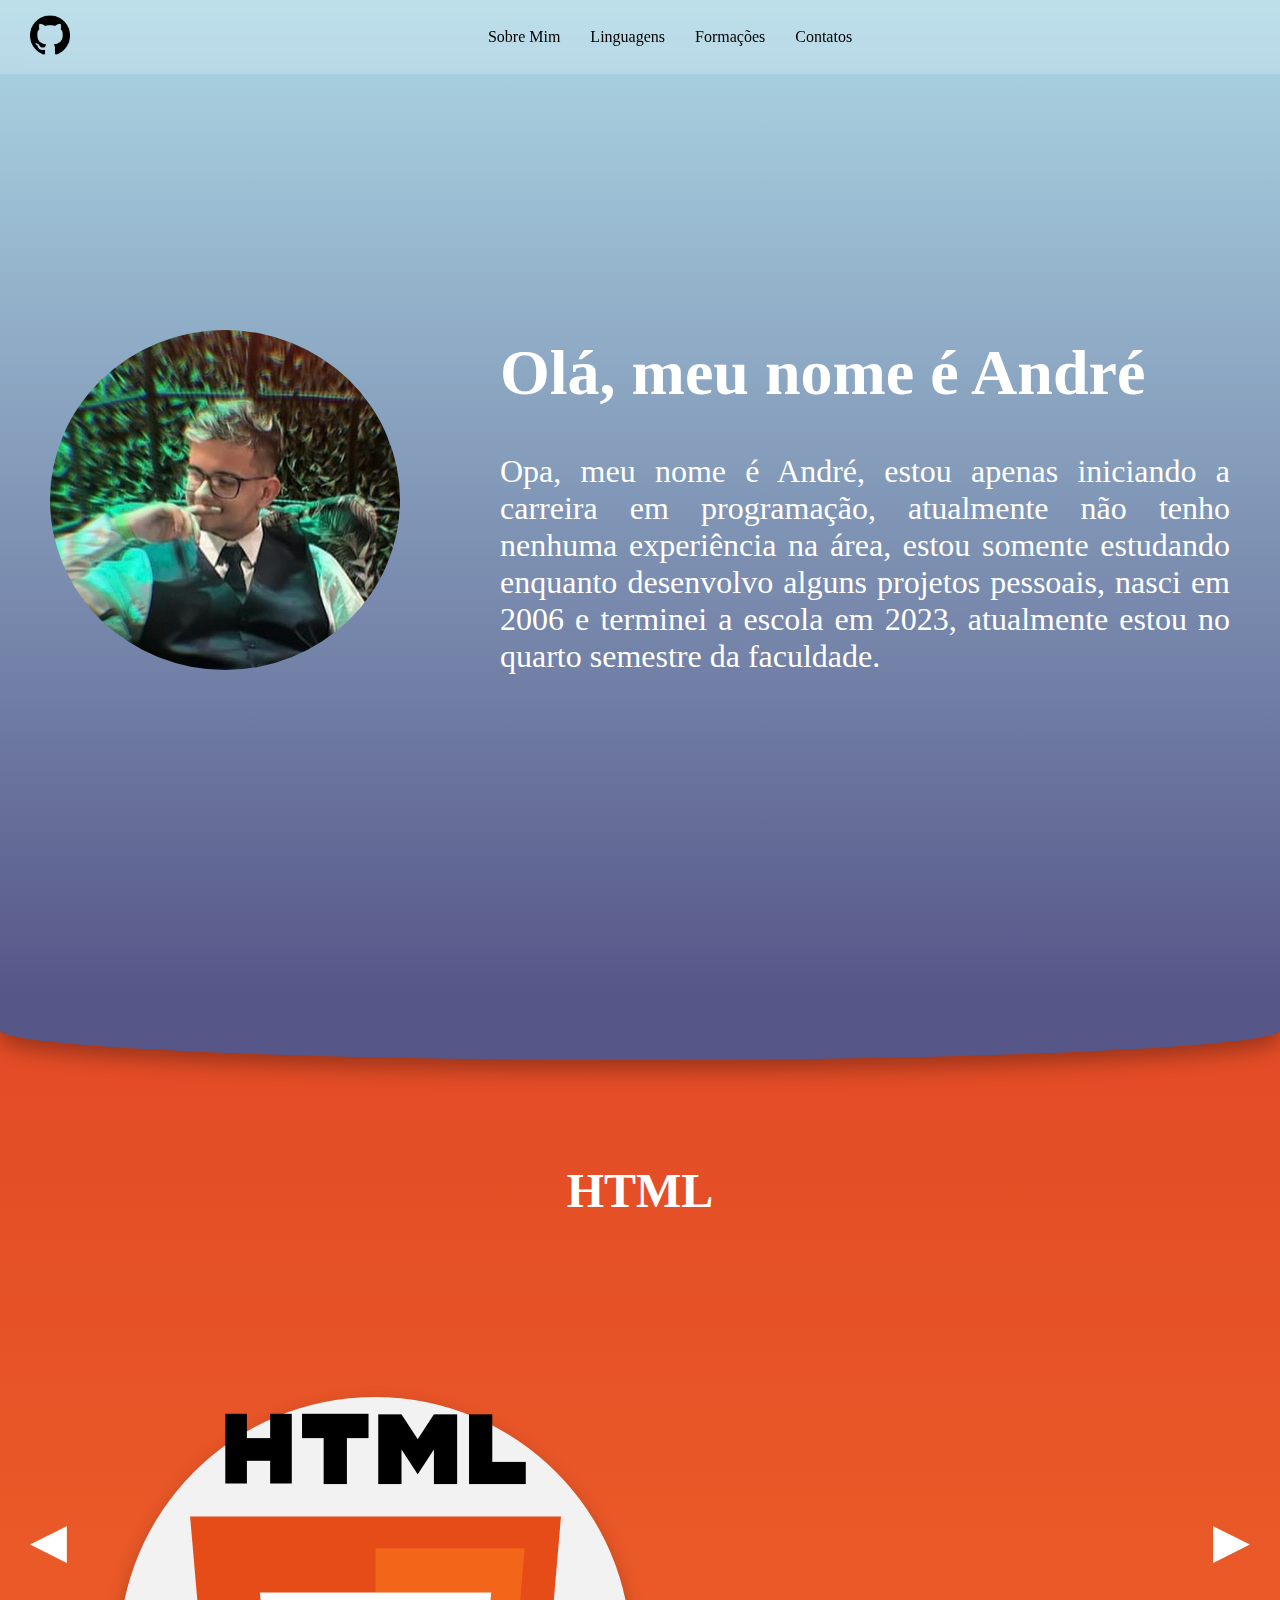
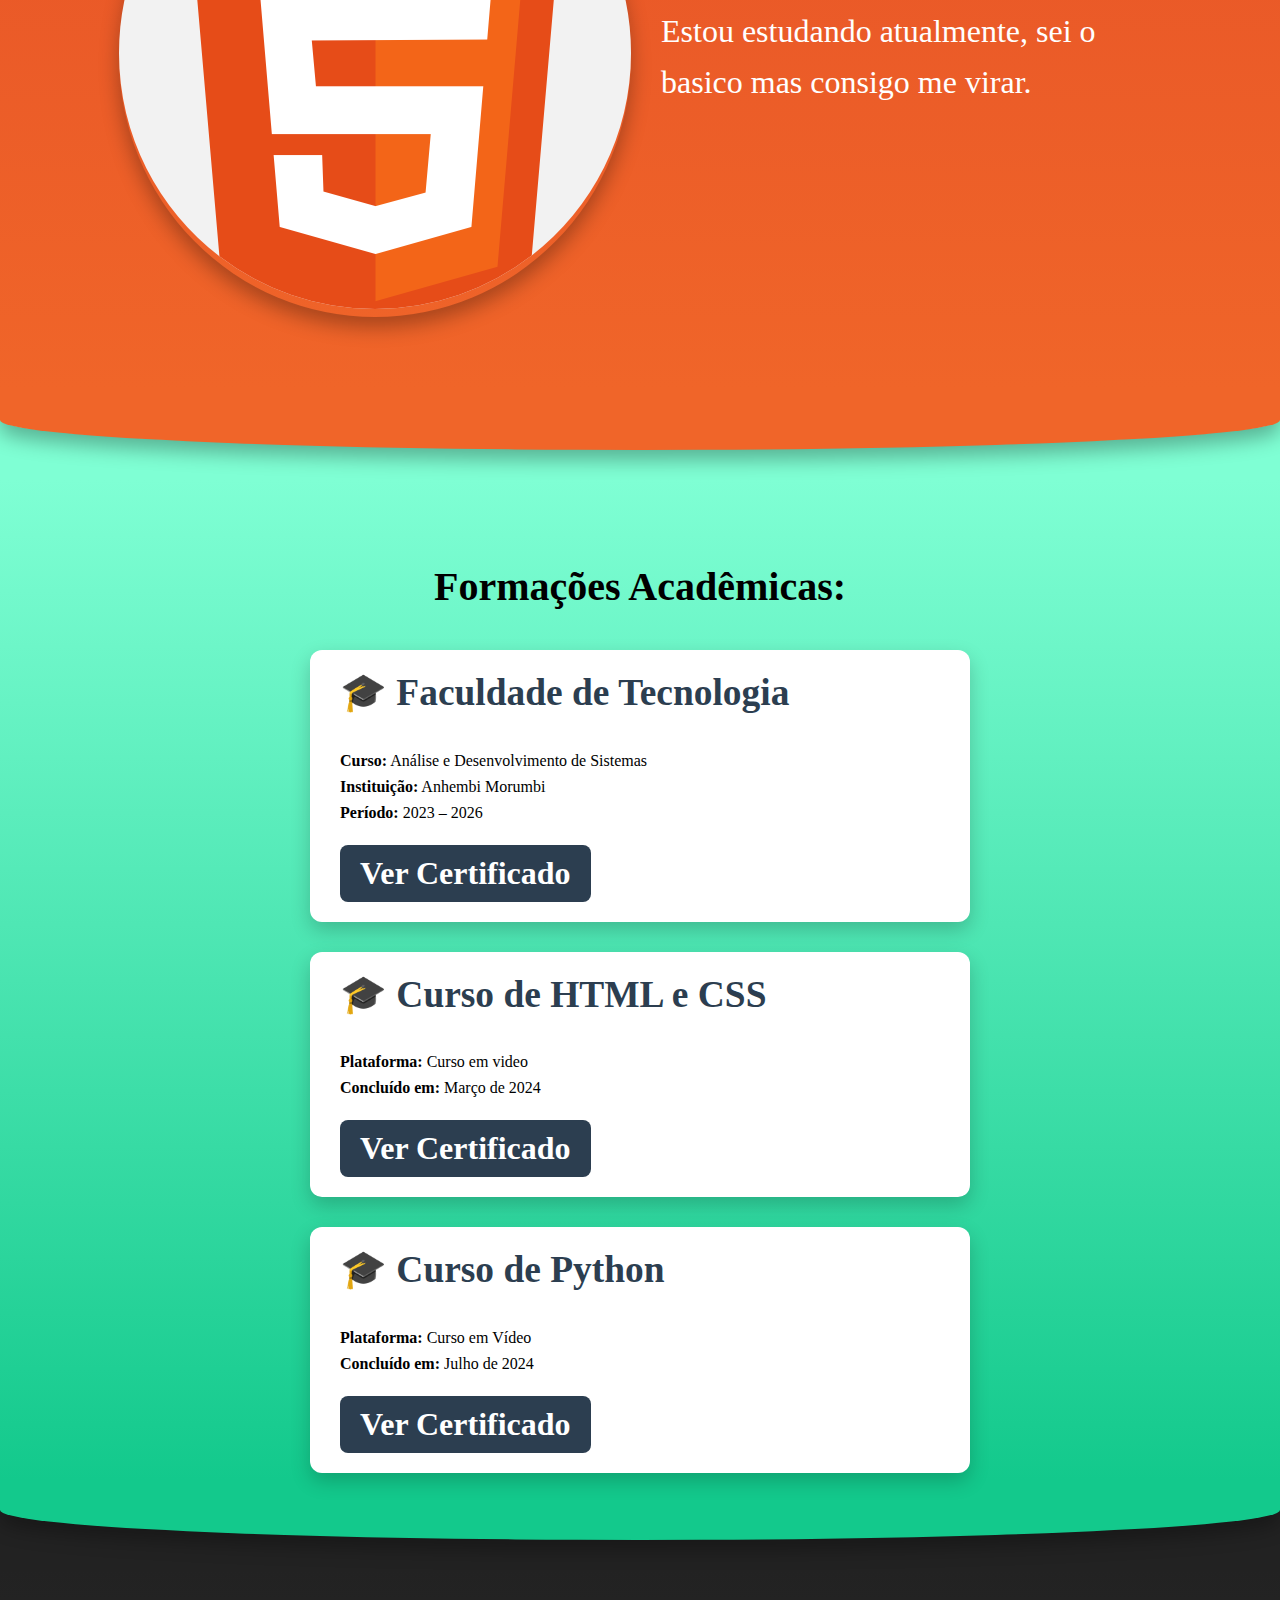
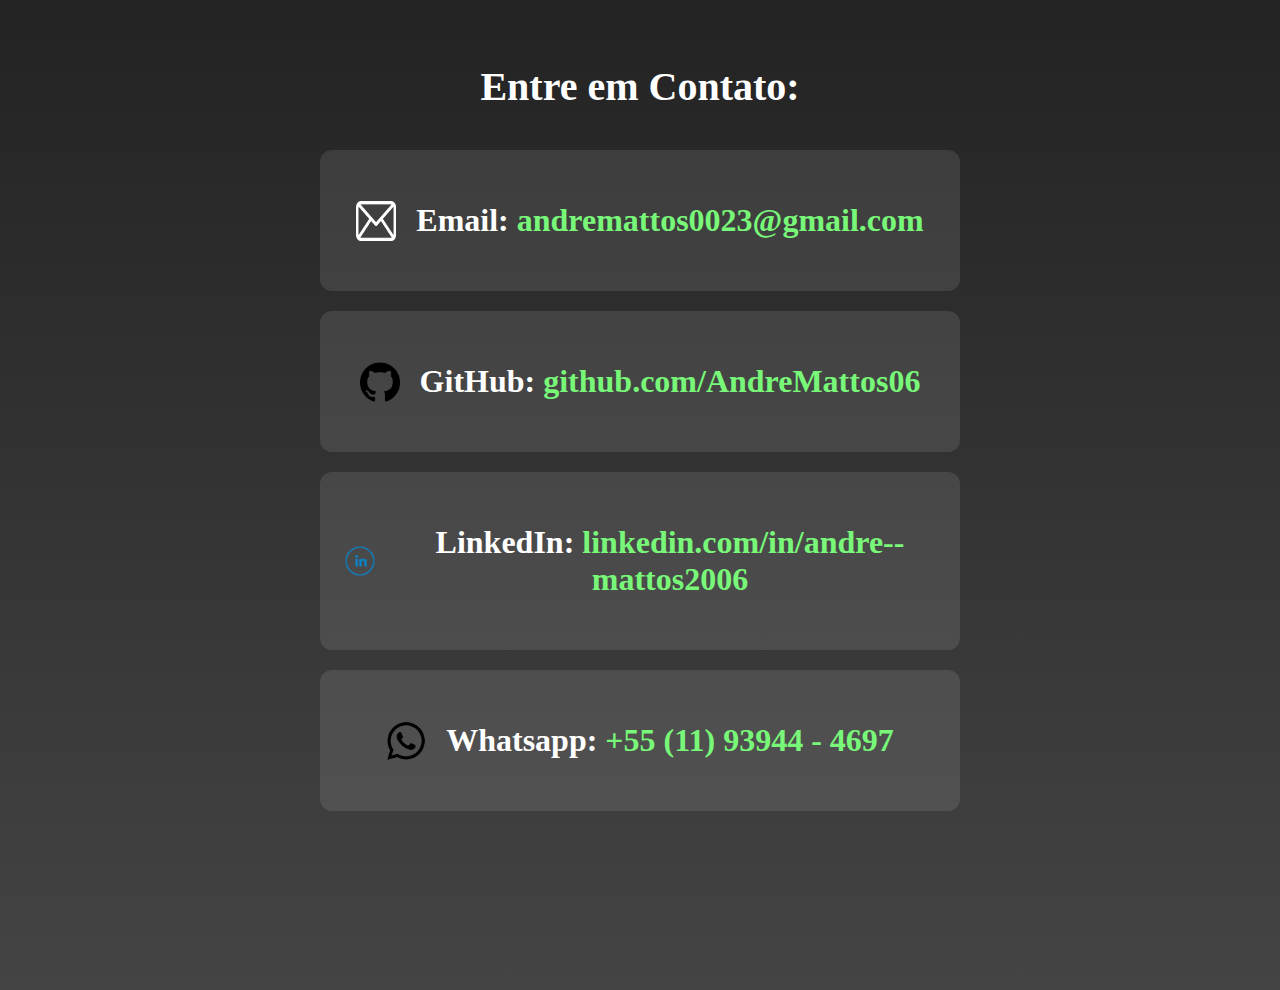
<file: Portifolio/html/index.html>
<!DOCTYPE html>
<html lang="en">

<head>
    <meta charset="UTF-8">
    <meta name="viewport" content="width=device-width, initial-scale=1.0">
    <title>Document</title>
    <link rel="stylesheet" href="../css/style.css">
</head>

<body>
    <header>
        <div class="logo">
            <a href="https://github.com/AndreMattos06" target="_blank">
                <img src="../imagens/git.png" alt="Logo do Github" id="git">
            </a>
        </div>
        <div class="menu-wrapper">
            <nav class="menu">
                <a href="#sobre">Sobre Mim</a>
                <a href="#linguagens">Linguagens</a>
                <a href="#formacoes">Formações</a>
                <a href="#contatos">Contatos</a>
            </nav>
        </div>
    </header>

    <main>
        <section id="sobre">
            <img src="../imagens/foto.jpeg" alt="Minha foto" width="350px" id="foto">
            <div class="descricao">
                <h1>Olá, meu nome é André</h1>
                <p>Opa, meu nome é André, estou apenas iniciando a carreira em programação, atualmente não tenho nenhuma
                    experiência na área, estou somente estudando enquanto desenvolvo alguns projetos pessoais, nasci em
                    2006 e terminei a escola em 2023, atualmente estou no quarto semestre da faculdade.</p>
            </div>
        </section>

        <div class="seta-divisora1"></div>

        <div class="slider-container" id="linguagens">
            <button class="seta esquerda" onclick="voltar()">◀</button>

            <div class="slider" id="slider">
                <section class="slide html">
                    <h2>HTML</h2>
                    <div class="conteudo-linguagem">
                        <div class="logos">
                            <img src="../imagens/html.png" alt="Logo HTML">
                        </div>
                        <p class="descricao-linguagens">Estou estudando atualmente, sei o basico mas consigo me virar.
                        </p>
                    </div>
                </section>
                <section class="slide css">
                    <h2>CSS</h2>
                    <div class="conteudo-linguagem">
                        <div class="logos">
                            <img src="../imagens/css.png" alt="Logo HTML">
                        </div>
                        <p class="descricao-linguagens">O mesmo do HTML, ainda estou estudando, porém consigo me virar
                            para
                            fazer as coisas.</p>
                    </div>
                </section>
                <section class="slide python">
                    <h2>Python</h2>
                    <div class="conteudo-linguagem">
                        <div class="logos">
                            <img src="../imagens/python.png" alt="Logo HTML">
                        </div>
                        <p class="descricao-linguagens">Linguagem que mais gosto, porém sei só o basico por enquanto, ja
                            criei algumas coisas mais simples.</p>
                    </div>
                </section>
                <section class="slide java">
                    <h2>Java</h2>
                    <div class="conteudo-linguagem">
                        <div class="logos">
                            <img src="../imagens/java.png" alt="Logo HTML">
                        </div>
                        <p class="descricao-linguagens">Java foi a linguagem que mais usei, tive 3 semestres com aulas
                            sobre java e um dos projetos que fiz foi um "banco" para o projeto de finalização do
                            semestre na faculdade, mas não é meu foco no momento.</p>
                    </div>
                </section>
            </div>

            <button class="seta direita" onclick="avancar()">▶</button>
        </div>

        <div class="seta-divisora2"></div>

        <section id="formacoes">
            <h2>Formações Acadêmicas:</h2>

            <div class="formacao-card">
                <h3>🎓 Faculdade de Tecnologia</h3>
                <p><strong>Curso:</strong> Análise e Desenvolvimento de Sistemas</p>
                <p><strong>Instituição:</strong> Anhembi Morumbi</p>
                <p><strong>Período:</strong> 2023 – 2026</p>
                <a href="#" target="_blank" class="botao-certificado">
                    Ver Certificado
                </a>
            </div>

            <div class="formacao-card">
                <h3>🎓 Curso de HTML e CSS</h3>
                <p><strong>Plataforma:</strong> Curso em video</p>
                <p><strong>Concluído em:</strong> Março de 2024</p>
                <a href="#" target="_blank" class="botao-certificado">
                    Ver Certificado
                </a>
            </div>

            <div class="formacao-card">
                <h3>🎓 Curso de Python</h3>
                <p><strong>Plataforma:</strong> Curso em Vídeo</p>
                <p><strong>Concluído em:</strong> Julho de 2024</p>
                <a href="#" target="_blank" class="botao-certificado">
                    Ver Certificado
                </a>
            </div>
        </section>

        <div class="seta-divisora3"></div>

        <section id="contatos">
            <h2>Entre em Contato:</h2>
            <div class="contato-card">
                <img src="../imagens/email.png" alt="Email">
                <p><strong>Email:</strong> <a href="https://mail.google.com/mail/?view=cm&fs=1&to=andremattos0023@gmail.com" target="_blank">andremattos0023@gmail.com</a></p>
            </div>

            <div class="contato-card">
                <img src="../imagens/git.png" alt="GitHub">
                <p><strong>GitHub:</strong> <a href="https://github.com/AndreMattos06" target="_blank">github.com/AndreMattos06</a></p>
            </div>

            <div class="contato-card">
                <img src="../imagens/linkedin.png" alt="LinkedIn">
                <p><strong>LinkedIn:</strong> <a href="https://www.linkedin.com/in/andre--mattos2006" target="_blank">linkedin.com/in/andre--mattos2006</a></p>
            </div>
            <div class="contato-card">
                <img src="../imagens/whatsapp.png" alt="Whatsapp">
                <p><strong>Whatsapp:</strong> <a href="https://wa.me/5511939444697?text=Olá,+vi+seu+portfólio+e+gostaria+de+conversar" target="_blank">+55 (11) 93944 - 4697</a></p>
            </div>
        </section>
    </main>
    <script src="../js/script.js"></script>
</body>

</html>
</file>
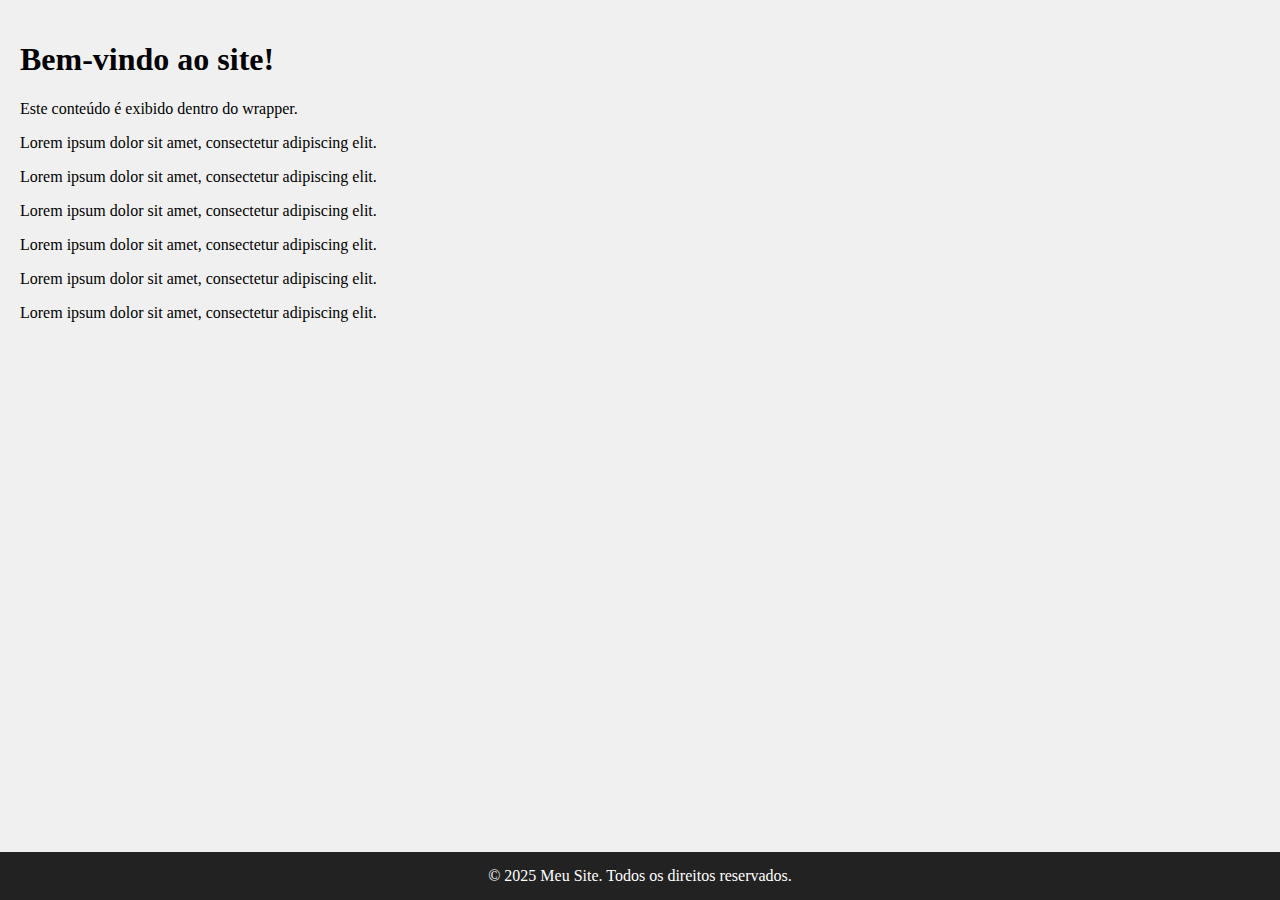
<file: P/html/aa.html>
<!DOCTYPE html>
<html lang="pt-br">
<head>
  <meta charset="UTF-8">
  <title>Wrapper com conteúdo</title>
  <style>
    html, body {
      margin: 0;
      padding: 0;
      height: 100%; /* necessário para o wrapper funcionar bem */
    }

    .wrapper {
      display: flex;
      flex-direction: column;
      min-height: 100vh; /* garante que o footer vá para o final */
    }

    main {
      flex: 1; /* faz o conteúdo empurrar o footer para baixo */
      padding: 20px;
      background-color: #f0f0f0;
    }

    footer {
      background-color: #222;
      color: white;
      text-align: center;
      padding: 15px;
    }
  </style>
</head>
<body>

  <div class="wrapper">
    <main>
      <h1>Bem-vindo ao site!</h1>
      <p>Este conteúdo é exibido dentro do wrapper.</p>

      <!-- Teste: adicione mais conteúdo abaixo -->
      <p>Lorem ipsum dolor sit amet, consectetur adipiscing elit.</p>
      <p>Lorem ipsum dolor sit amet, consectetur adipiscing elit.</p>
      <p>Lorem ipsum dolor sit amet, consectetur adipiscing elit.</p>
      <p>Lorem ipsum dolor sit amet, consectetur adipiscing elit.</p>
      <p>Lorem ipsum dolor sit amet, consectetur adipiscing elit.</p>
      <p>Lorem ipsum dolor sit amet, consectetur adipiscing elit.</p>
    </main>

    <footer>
      &copy; 2025 Meu Site. Todos os direitos reservados.
    </footer>
  </div>

</body>
</html>
</file>
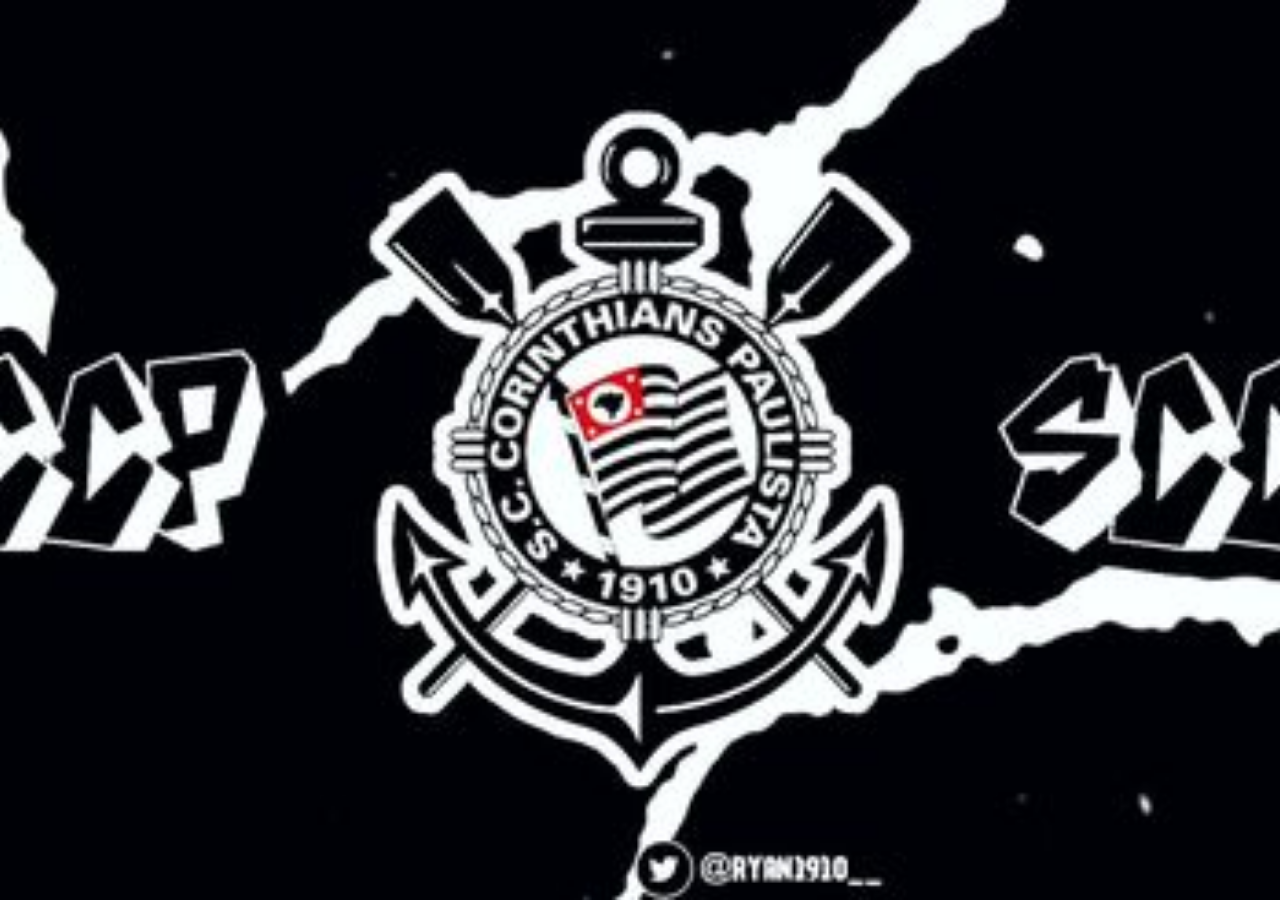
<file: P/html/app.html>
<!DOCTYPE html>
<html lang="pt-BR">
<head>
    <meta charset="UTF-8">
    <meta name="viewport" content="width=device-width, initial-scale=1.0">
    <title>Aplicativo</title>
    <link rel="stylesheet" href="../css/app.css">
</head>
<body>
    
</body>
</html>
</file>
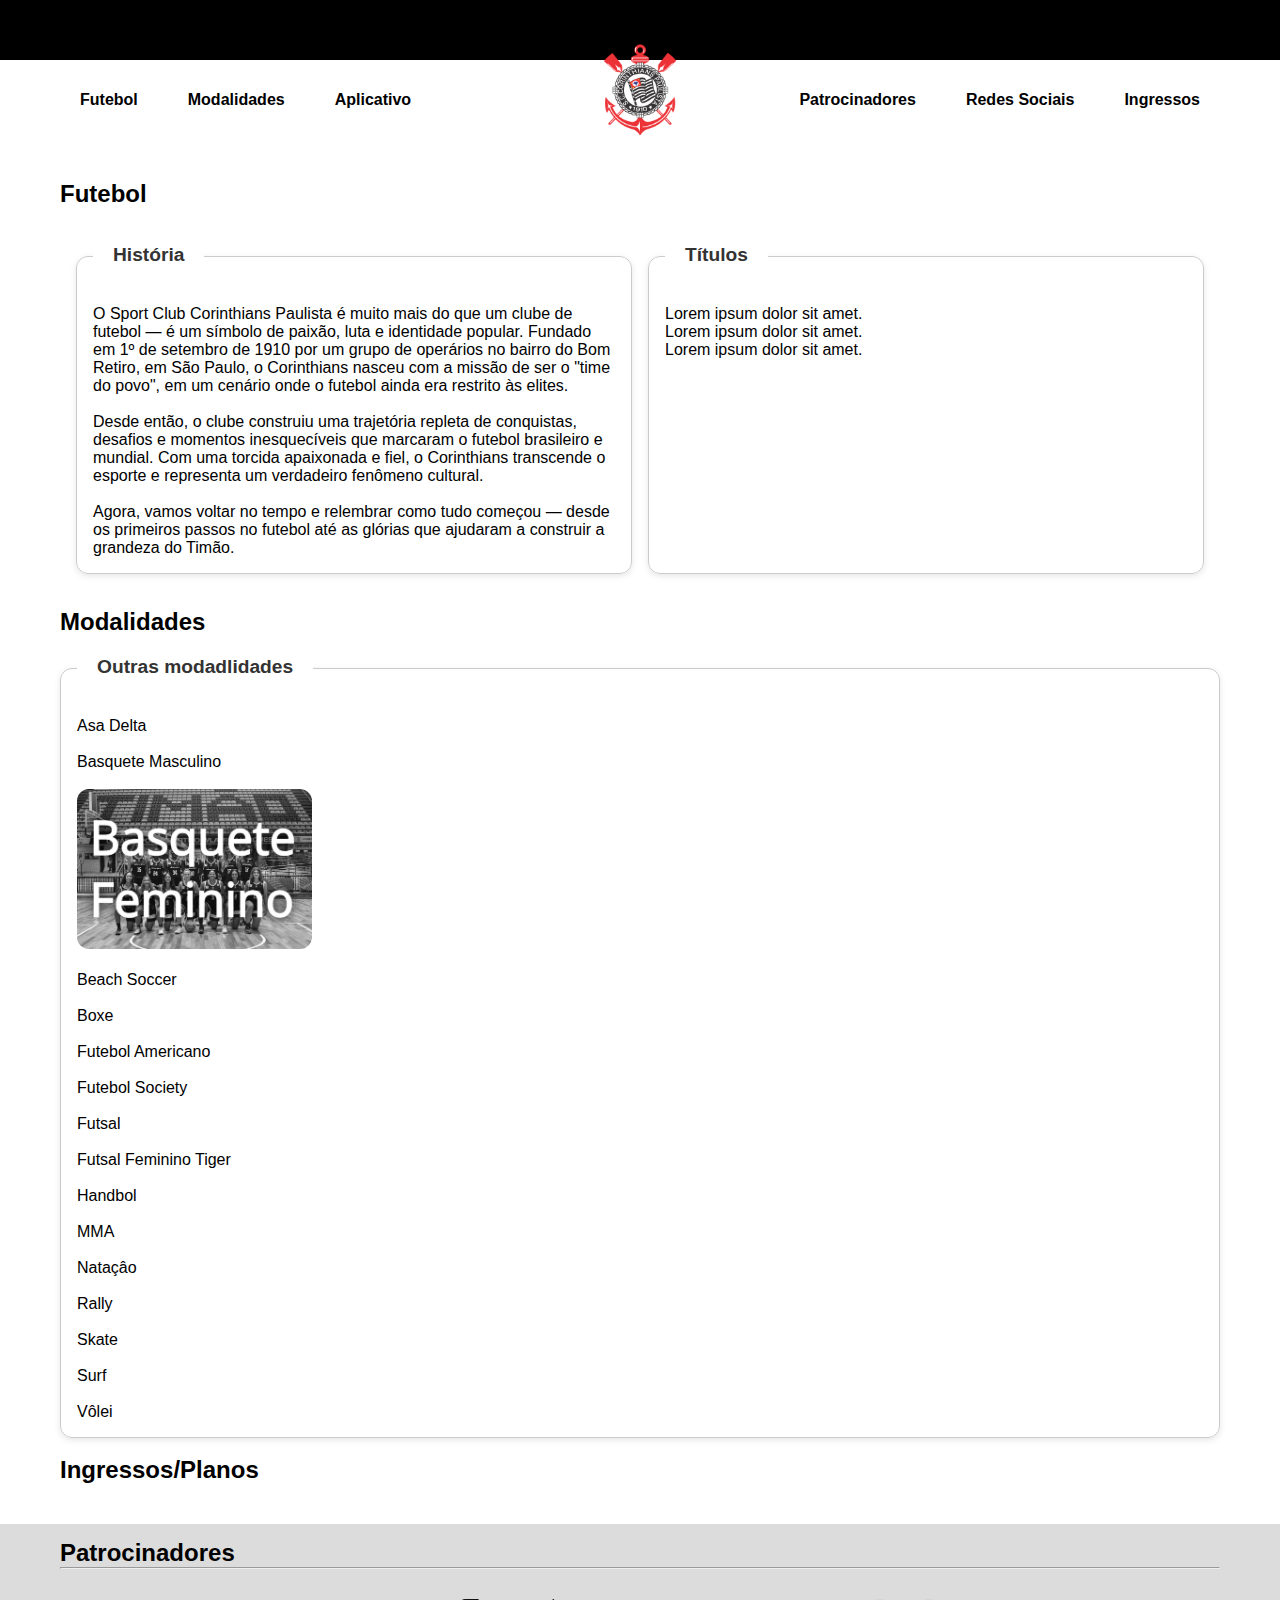
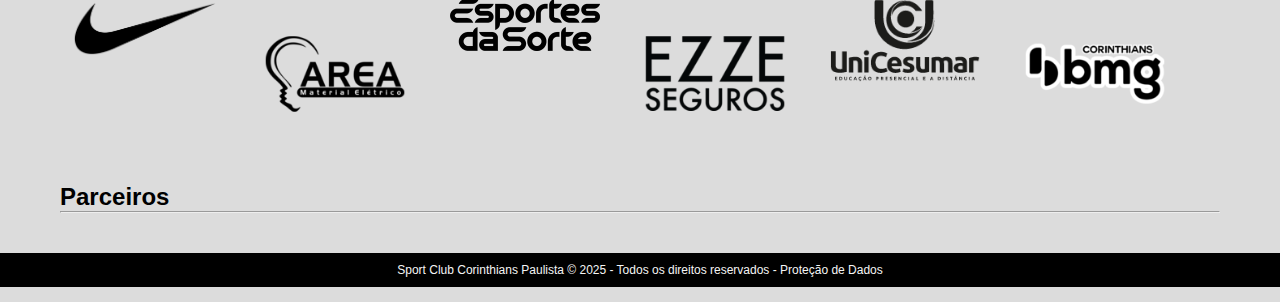
<file: P/html/p.html>
<!DOCTYPE html>
<html lang="pt-BR">

<head>
    <meta charset="UTF-8">
    <meta name="viewport" content="width=device-width, initial-scale=1.0">
    <title>Corinthians Paulista</title>
    <link rel="stylesheet" href="../css/principal.css">
    <link rel="icon" href="../imagens/logo.png">
</head>

<body>
    <header class="site-header">
        <div class="container-header">
            <div class="header-top"></div>

            <img src="../imagens/Logos/logo.png" alt="Logo do Corinthians" class="logo-central" />

            <div class="header-bottom">
                <nav class="navbar">
                    <ul class="menu-left">
                        <li><a href="#Futebol" target="_blank">Futebol</a></li>
                        <li><a href="#Modalidades">Modalidades</a></li>
                        <li><a href="../html/app.html" target="_blank">Aplicativo</a></li>
                    </ul>

                    <div class="logo-wrapper">
                    </div>

                    <ul class="menu-right">
                        <li><a href="#Patrocinadores">Patrocinadores</a></li>
                        <li><a href="#">Redes Sociais</a></li>
                        <li><a href="#">Ingressos</a></li>
                    </ul>
                </nav>
            </div>
        </div>
    </header>

    <div class="main-wrapper">
        <div class="wrapper">
            <main>
                <section>
                    <div id="Futebol">
                        <h2>Futebol</h2>
                        <div class="container">
                            <fieldset id="cont">
                                <legend class="legenda">
                                    <h3 id="tituloCard">História</h3>
                                </legend>
                                <p> O Sport Club Corinthians Paulista é muito mais do que um clube de futebol — é um
                                    símbolo
                                    de paixão, luta e identidade popular. Fundado em 1º de setembro de 1910 por um grupo
                                    de
                                    operários no bairro do Bom Retiro, em São Paulo, o Corinthians nasceu com a missão
                                    de
                                    ser o "time do povo", em um cenário onde o futebol ainda era restrito às elites.</p>
                                <br>
                                <p> Desde então, o clube construiu uma trajetória repleta de conquistas, desafios e
                                    momentos
                                    inesquecíveis que marcaram o futebol brasileiro e mundial. Com uma torcida
                                    apaixonada e
                                    fiel, o Corinthians transcende o esporte e representa um verdadeiro fenômeno
                                    cultural.
                                </p>
                                <br>
                                <p>Agora, vamos voltar no tempo e relembrar como tudo começou — desde os primeiros
                                    passos no futebol até as glórias que ajudaram a construir a grandeza do Timão.</p>
                            </fieldset>
                            <fieldset id="cont">
                                <legend class="legenda">
                                    <h3 id="tituloCard">Títulos</h3>
                                </legend>
                                <p>Lorem ipsum dolor sit amet.</p>
                                <p>Lorem ipsum dolor sit amet.</p>
                                <p>Lorem ipsum dolor sit amet.</p>
                            </fieldset>
                        </div>
                    </div>
                    <br>
                    <div id="Modalidades">
                        <h2>Modalidades</h2>
                        <div class="conteiner">
                            <fieldset id="cont">
                                <legend class="legenda">
                                    <h3 id="tituloCard">Outras modadlidades</h3>
                                </legend>
                                <div class="outrosMods">
                                    <a href="">Asa Delta</a> <br>
                                    <a href="">Basquete Masculino</a> <br>
                                    <a href="https://www.corinthians.com.br/clube/modalidades/competitivas/basquete-feminino" target="_blank"><img src="../imagens/modalidades/basqFemSite.jpg" alt="Foto Basquete Feminino"></a> <br>
                                    <a href="">Beach Soccer</a> <br>
                                    <a href="">Boxe</a> <br>
                                    <a href="">Futebol Americano</a> <br>
                                    <a href="">Futebol Society</a> <br>
                                    <a href="">Futsal</a> <br>
                                    <a href="">Futsal Feminino Tiger</a> <br>
                                    <a href="">Handbol</a> <br>
                                    <a href="">MMA</a> <br>
                                    <a href="">Nataçâo</a> <br>
                                    <a href="">Rally</a> <br>
                                    <a href="">Skate</a> <br>
                                    <a href="">Surf</a> <br>
                                    <a href="">Vôlei</a>
                                </div>
                            </fieldset>
                        </div>
                    </div>
                    <br>
                    <div>
                        <h2>Ingressos/Planos</h2>
                    </div>
                </section>
            </main>
        </div>
    </div>

    <footer>
        <div class="container-footer">
            <div class="tituloFooter">
                <h2 id="Patrocinadores">Patrocinadores</h2>
                <hr>
            </div>
            <div class="logos">
                <a href="https://www.nike.com.br/" target="_blank"><img src="../imagens/Logos/nike.png" alt="Logo Nike"
                        width="150"></a>
                <a href="https://www.eletricaarea.com.br/" target="_blank"><img src="../imagens/Logos/AREA.png"
                        alt="Logo Area" width="150"></a>
                <a href="https://www.esportesdasorte.com/ptb/bet/main" target="_blank"><img src="../imagens/Logos/EdS.png"
                        alt="Logo Esportes da Sorte" width="150"></a>
                <a href="https://www.ezzeseguros.com.br/" target="_blank"><img src="../imagens/Logos/ezze.png" alt="Logo Ezze"
                        width="150"></a>
                <a href="https://vempra.unicesumar.edu.br/unicesumar-e-corinthians/" target="_blank"><img
                        src="../imagens/Logos/UniCesumar.png" alt="Logo UniCesumar" width="150"></a>
                <a href="https://www.bancobmg.com.br/" target="_blank"><img src="../imagens/Logos/bmg.png" alt="Logo BMG"
                        width="150"></a>
            </div>

            <div class="tituloFooter">
                <h2>Parceiros</h2>
                <hr>
            </div>
            <div class="logos">
                <!-- Adicione logos de parceiros aqui se houver -->
            </div>
        </div>

        <div class="final">
            <p>Sport Club Corinthians Paulista © 2025 - Todos os direitos reservados - Proteção de Dados</p>
        </div>
    </footer>

</body>


</html>
</file>
<file: Portifolio/css/style.css>
header {
    display: flex;
    align-items: center;
    justify-content: space-between;
    padding: 15px 30px;
    background-color: rgba(255, 255, 255, 0.2);
    backdrop-filter: blur(9px);
    color: white;
    width: 100%;
    position: fixed;
    z-index: +1;
}

html,
body {
    margin: 0;
    padding: 0;
}

.menu-wrapper {
    position: absolute;
    left: 50%;
    transform: translateX(-50%);
}

nav {
    display: flex;
    justify-content: center;
    gap: 30px;
    padding: 10px;
}

.menu a {
    text-decoration: none;
    color: #000;
}

section {
    height: 100vh;
    background-size: cover;
    background-position: center;
    background-repeat: no-repeat;
    color: white;
    justify-content: center;
    align-items: center;
    font-size: 2rem;
    gap: 100px;
    padding: 50px;
}


.descricao {
    text-align: justify;
}

#sobre {
    background: linear-gradient(to top, rgb(86, 86, 136), lightblue);
    display: flex;
}

#foto {
    border-radius: 50%;
    object-fit: cover;
}

.seta-divisora1 {
    position: relative;
    height: 60px;
    background: var(--cor-seta);
    overflow: hidden;
    padding: 15px;
    z-index: -1;
}


.seta-divisora1::before {
    content: "";
    position: absolute;
    top: -60px;
    left: 50%;
    transform: translateX(-50%);
    width: 100%;
    height: 120px;
    background-color: rgb(86, 86, 136);
    border-bottom-left-radius: 100% 60px;
    border-bottom-right-radius: 100% 60px;
    box-shadow: 0 10px 20px rgba(0, 0, 0, 0.3);
}

.seta-divisora2 {
    position: relative;
    height: 60px;
    background: aquamarine;
    overflow: hidden;
    padding: 15px;
    z-index: -1;
}

.seta-divisora2::before {
    content: "";
    position: absolute;
    top: -60px;
    left: 50%;
    transform: translateX(-50%);
    width: 100%;
    height: 120px;
    background-color: var(--cor-seta-baixo);
    border-bottom-left-radius: 100% 60px;
    border-bottom-right-radius: 100% 60px;
    box-shadow: 0 10px 20px rgba(0, 0, 0, 0.3);
}

.seta-divisora3 {
    position: relative;
    height: 60px;
    background: #222;
    overflow: hidden;
    padding: 15px;
    z-index: -1;
}

.seta-divisora3::before {
    content: "";
    position: absolute;
    top: -60px;
    left: 50%;
    transform: translateX(-50%);
    width: 100%;
    height: 120px;
    background-color: rgb(19, 201, 140);
    border-bottom-left-radius: 100% 60px;
    border-bottom-right-radius: 100% 60px;
    box-shadow: 0 10px 20px rgba(0, 0, 0, 0.3);
}

.linguagens {
    text-align: center;
    color: white;
    margin-bottom: 30px;
}

.logo {
    display: flex;
    justify-content: center;
    gap: 40px;
}

.logo img {
    width: 25%;
    height: 25%;
}

#git {
    width: 40px;
    height: 40px;
}

.titulo h2 {
    width: 100%;
    color: #000;
}

.slider-container {
    position: relative;
    width: 100vw;
    height: 100vh;
    overflow: hidden;
}

.slider {
    display: flex;
    width: 400vw;
    height: 100vh;
    transition: transform 0.5s ease;
    margin: 0;
    padding: 0;
}

.slide {
    width: 100vw;
    height: 100vh;
    flex-shrink: 0;
    display: flex;
    flex-direction: column;
    justify-content: center;
    align-items: center;
    font-size: 2rem;
    color: white;
    border: 2px solid white;
    flex: 0 0 100vw;
    box-sizing: border-box;
    margin: 0;
    padding: 0;
    border: none;
    overflow: hidden;
}

.conteudo-linguagem {
  display: flex;
  align-items: center;
  justify-content: center;
  gap: 30px;
  flex-wrap: wrap;
  padding: 40px 20px;
}

.conteudo-linguagem .logos {
  flex-shrink: 0;
}


.descricao-linguagens {
  max-width: 500px;
  font-size: 2rem;
  color: white;
  line-height: 1.6;
}

.html {
    background: linear-gradient(to bottom, #e34c26, #f06529);
}

.css {
    background: linear-gradient(to bottom, #2965f1, #264de4);
}

.python {
    background: linear-gradient(to bottom, #306998, #4B8BBE);
}

.java {
    background: linear-gradient(to bottom, #f89820, #b07219);
}

.seta {
    position: absolute;
    top: 50%;
    transform: translateY(-50%);
    z-index: 10;
    font-size: 3rem;
    background: transparent;
    color: white;
    border: none;
    padding: 10px 20px;
    cursor: pointer;
}

.esquerda {
    left: 10px;
}

.direita {
    right: 10px;
}

:root {
    --cor-seta: #e34c26;
    --cor-seta-baixo: #f06529;
}

.logos {
    border-radius: 50%;
    box-shadow: 0 10px 20px rgba(0, 0, 0, 0.3);
}

#formacoes {
    background: linear-gradient(to bottom, aquamarine, rgb(19, 201, 140));
    color: #000;
}

#formacoes h2 {
  font-size: 2.5rem;
  margin-bottom: 40px;
  color: #000;
  text-align: center;
}

.formacao-card {
  background: white;
  border-radius: 12px;
  box-shadow: 0 8px 20px rgba(0, 0, 0, 0.2);
  padding: 20px 30px;
  margin: 30px auto;
  max-width: 600px;
  text-align: left;
  transition: transform 0.3s ease;
}

.formacao-card:hover {
  transform: translateY(-5px);
}

.formacao-card h3 {
  margin-top: 0;
  color: #2c3e50;
}

.formacao-card p {
  margin: 8px 0;
  font-size: 1rem;
}

.botao-certificado {
  display: inline-block;
  margin-top: 15px;
  padding: 10px 20px;
  background-color: #2c3e50;
  color: white;
  text-decoration: none;
  border-radius: 8px;
  font-weight: bold;
  transition: background-color 0.3s ease;
}

.botao-certificado:hover {
  background-color: #1a252f;
}

#contatos {
  background: linear-gradient(to bottom, #222, #444);
  padding: 60px 30px;
  color: white;
  text-align: center;
}

#contatos h2 {
  font-size: 2.5rem;
  margin-bottom: 40px;
}

.contato-card {
  display: flex;
  align-items: center;
  justify-content: center;
  gap: 20px;
  margin: 20px auto;
  max-width: 600px;
  background: rgba(255, 255, 255, 0.1);
  padding: 20px;
  border-radius: 12px;
  transition: transform 0.3s ease;
}

.contato-card:hover {
  transform: translateY(-5px);
}

.contato-card img {
  width: 40px;
  height: 40px;
}

.contato-card a {
  color: #78f778;
  text-decoration: none;
  font-weight: bold;
}
</file>
<file: P/css/app.css>
body {
  background-image: url('../imagens/outros/back.jpg');
  background-size: cover;
  background-position: center;
  background-repeat: no-repeat;
}
html, body {
  height: 100%;
  margin: 0;
  padding: 0;
}
</file>
<file: P/css/principal.css>
* {
  margin: 0;
  padding: 0;
  box-sizing: border-box;
}

body {
  font-family: Arial, Helvetica, sans-serif;
  margin: 0;
  min-height: 100vh;
  display: flex;
  flex-direction: column;
}

.site-header,
footer {
  width: 100%;
}

.site-header {
  width: 100%;
  background-color: #fff;
}

.container-header {
  width: 100%;
  max-width: none;
  margin: 0;
  position: relative;
}

.header-top {
  background-color: #000;
  height: 60px;
}

.header-shadow {
  height: 8px;
  width: 100%;
  background: linear-gradient(to bottom, rgba(0, 0, 0, 0.4), transparent);
}

.header-bottom {
  background-color: #fff;
  height: 80px;
  display: flex;
  justify-content: center;
  align-items: center;
}

.navbar {
  display: flex;
  justify-content: space-between;
  align-items: center;
  width: 100%;
  max-width: 1200px;
  padding: 0 40px;
}

.menu-left,
.menu-right {
  display: flex;
  gap: 50px;
  list-style: none;
  margin: 0;
  padding: 0;
}

.menu-right {
  justify-content: flex-end;
}

.navbar a {
  text-decoration: none;
  font-weight: bold;
  color: #000;
}

.logo-central {
  position: absolute;
  top: 40px;
  left: 50%;
  transform: translateX(-50%);
  height: 100px;
  z-index: 10;
  top: calc(60px - 20px);
}

.logo-wrapper {
  display: flex;
  justify-content: center;
  align-items: center;
  flex: 0 0 auto;
}

#b {
  background-color: #fff;
  color: black;
  border: none;
  text-decoration: none;
}

.main-wrapper {
  max-width: 1200px;
  margin: 0 auto;
  padding: 20px;
  flex: 1;
}

.wrapper {
  display: flex;
  flex-direction: column;
  min-height: 100vh;
}

main {
  flex: 1;
  padding: 20px 0;
}

footer {
  width: 100%;
  background-color: gainsboro;
  color: black;
  padding: 15px 0;
}

.container-footer {
  max-width: 1200px;
  margin: 0 auto;
  padding: 0 20px;
}

.tituloFooter {
  text-align: left;
}

.logos {
  display: flex;
  flex-wrap: wrap;
  gap: 20px;
  padding: 20px 0;
}

.logos img {
  width: 150px;
  margin: 10px;
}

.final {
  background-color: #000;
  color: whitesmoke;
  text-align: center;
  font-size: 12px;
  padding: 10px;
  box-sizing: border-box;
}


.final p {
  margin: 0;
}

.container {
  display: grid;
  grid-template-columns: repeat(auto-fit, minmax(200px, 1fr));
  gap: 1rem;
  padding: 1rem;
}

#cont {
  border: 1px solid #ccc;
  border-radius: 12px;
  padding: 1rem;
  background: #fff;
  box-shadow: 0 2px 6px rgba(0, 0, 0, 0.1);
}

#tituloCard {
  margin-top: 0;
  margin-bottom: 0.2rem;
  font-size: 1.2rem;
  color: #333;
}

.legenda {
  background-color: #fff;
  padding: 20px;
  border-radius: 10px;
}

.legenda h2 {
  font-size: 24px;
  font-weight: bold;
  margin: 0;
}

.outrosMods a {
  border: 5px;
  text-decoration: none;
  display: block;
  color: #000;
}

.outrosMods img {
  width: 235px;
  border-radius: 12px;
}
</file>
